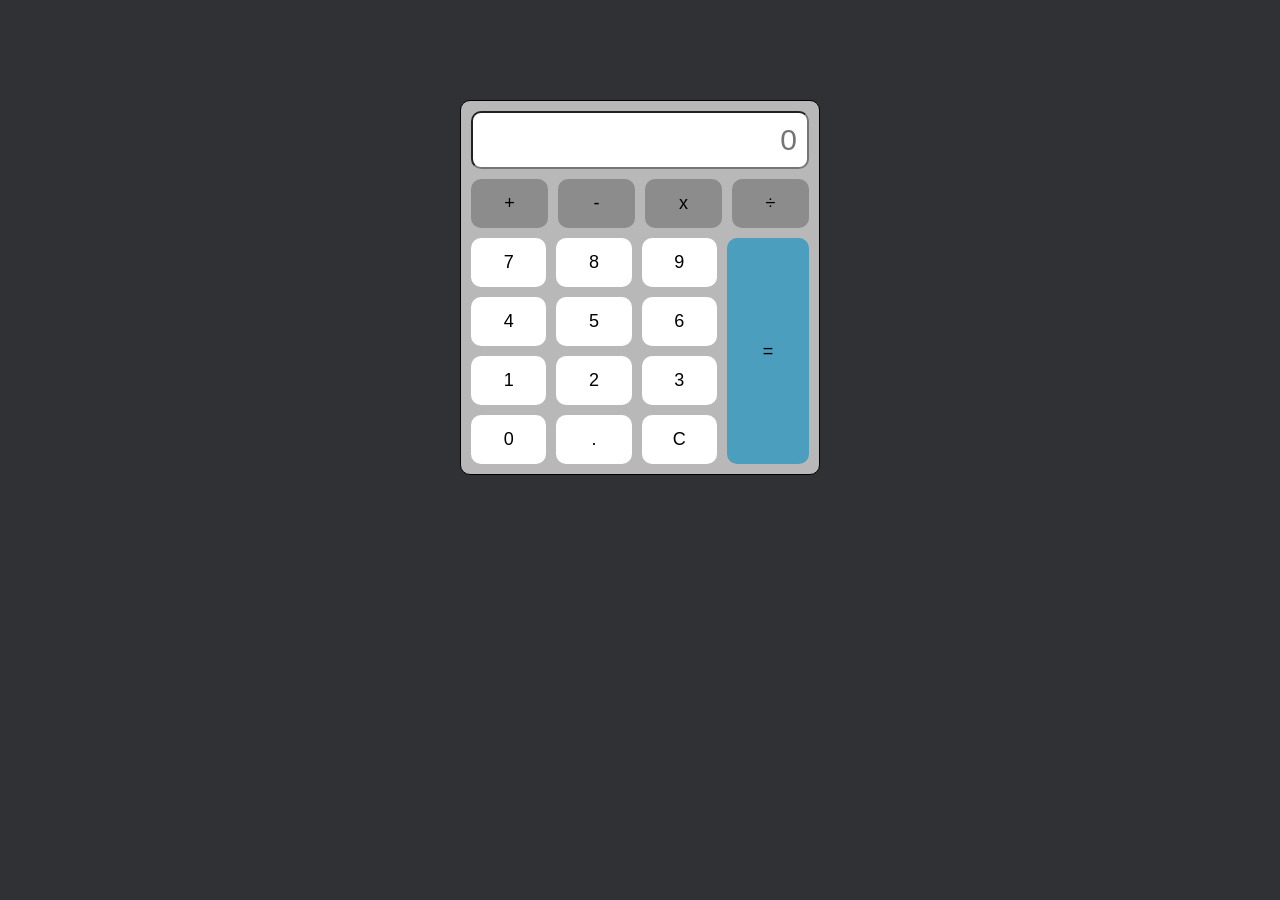
<file: calculadora/index.html>
<!DOCTYPE html>
<html lang="pt-BR">
<head>
    <meta charset="UTF-8">
    <meta name="viewport" content="width=device-width, initial-scale=1.0">
    <link rel="stylesheet" href="style.css">
    <title>Calculadora</title>
</head>
<body>
    
    <div class="container">
        <div class="cima">
            <input type="text" id="visor" placeholder="0" readonly>
        </div>
        <div class="meio">
            <button type="button" class="operacao">+</button>
            <button type="button" class="operacao">-</button>
            <button type="button" class="operacao">x</button>
            <button type="button" class="operacao">÷</button>
        </div>
        <div class="baixo">
            <div class="esquerda">
                <button type="button" class="numero">7</button>
                <button type="button" class="numero">8</button>
                <button type="button" class="numero">9</button>
                <button type="button" class="numero">4</button>
                <button type="button" class="numero">5</button>
                <button type="button" class="numero">6</button>
                <button type="button" class="numero">1</button>
                <button type="button" class="numero">2</button>
                <button type="button" class="numero">3</button>
                <button type="button" class="numero">0</button>
                <button type="button" id="ponto">.</button>
                <button type="button" id="limpar">C</button>
            </div>
                <button type="button" id="igual">=</button>
        </div>
    </div>

    <script src="script.js"></script>
</body>
</html>
</file>
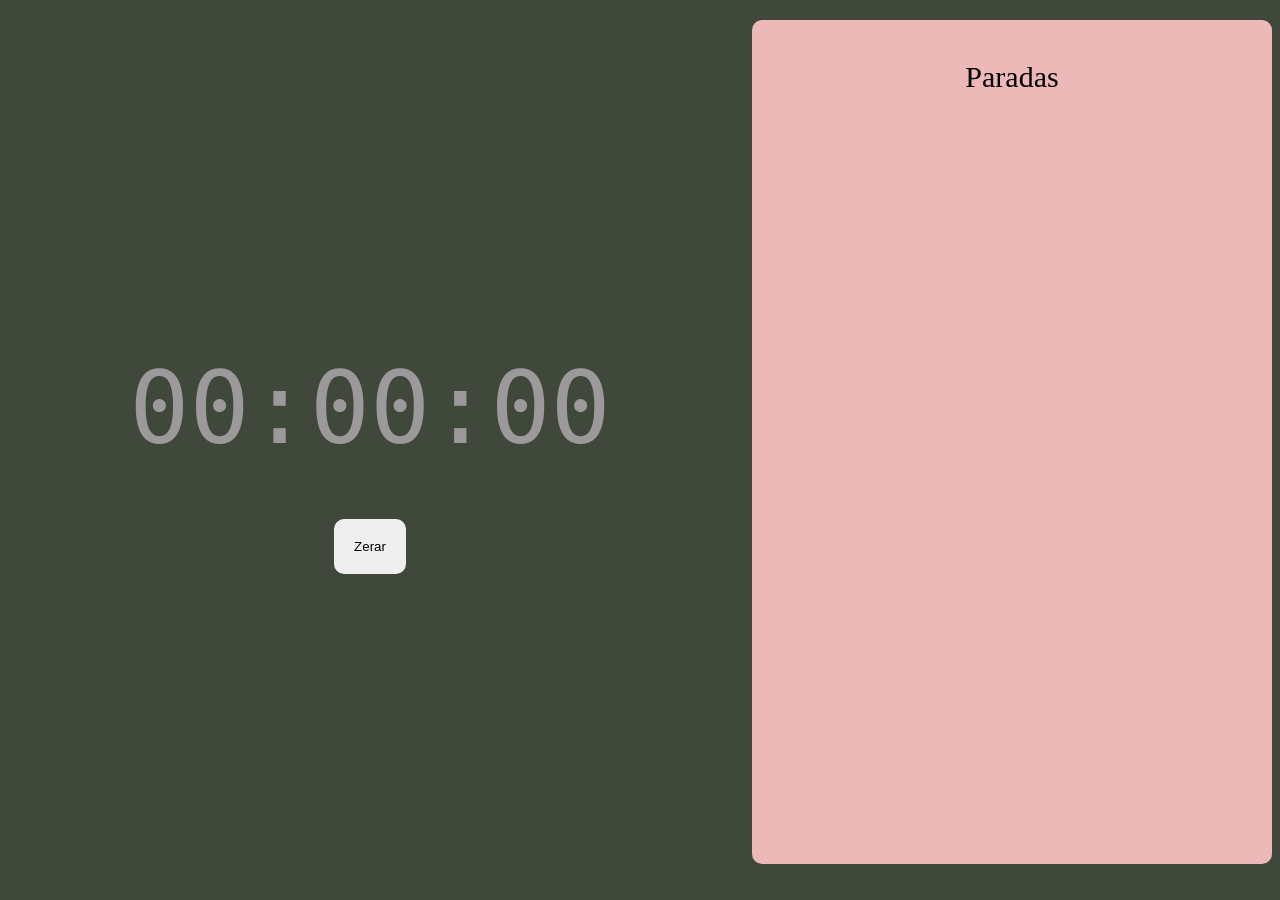
<file: cronometro/index.html>
<!DOCTYPE html>
<html lang="pt-BR">
<head>
    <meta charset="UTF-8">
    <meta name="viewport" content="width=device-width, initial-scale=1.0">
    <title>Document</title>
    <link rel="stylesheet" href="style.css">
</head>
<body>
    
    <div class="container">
        <div class="cronometro">
            <p id="tempo">00:00:00</p>
            <button type="button" id="zerar">Zerar</button>
        </div>
        <div class="paradas">
            <p>Paradas</p>
            <ol id="lista-parada">
            </ol>
        </div>
    </div>

    <script src="script.js"></script>

</body>
</html>
</file>
<file: calculadora/style.css>
*{
    box-sizing: border-box;
}

body{
    background-color:  #303134;
}

button{
    padding: 14px;
    font-size: 18px;
    border-radius: 10px;
    border:none;
    cursor: pointer;
}

.container{
    display: grid;
    max-width: 360px;
    margin: 100px auto;
    gap: 10px;
    border: 1px solid #000000;
    background-color: #b8b8b8;
    padding: 10px;
    border-radius: 10px;
}

.cima{
    display: grid;
}

.meio{
    display: grid;
    grid-template-columns: repeat(4, 1fr);
    gap: 10px;
}

.baixo{
    display: grid;
    grid-template-columns: 3fr 1fr;
    gap: 10px;
}

.esquerda{
    display: grid;
    grid-template-columns: 1fr 1fr 1fr;
    grid-template-rows: 1fr 1fr 1fr 1fr;
    gap: 10px;
}

.operacao{
    background-color: hsl(0, 0%, 55%);
}

.numero{
    background-color: rgb(255, 255, 255);
}

#visor{
    width: 100%;
    box-sizing: border-box;
    text-align: right;
    padding: 10px;
    font-size: 30px;
    color: black;
    background: white;
    border-radius: 10px;
}

#ponto{
    background-color: rgb(255, 255, 255);
}

#igual{
    background-color: rgb(75, 158, 190); 
}

#limpar{
    background-color: rgb(255, 255, 255);
}
</file>
<file: cronometro/style.css>
body{
    background-color: rgb(64, 71, 59);
}

.container{
    display: flex;
    max-width: 1300px;
    min-height: 500px;
    margin: 20px auto;
    gap: 20px;
}

.paradas{
    display: flex;
    flex-direction: column;
    width: 500px;
    height: calc(96vh - 40px);
    text-align: center;
    font-size: 30px;
    background-color: rgb(236, 184, 184);
    border-radius: 10px;
    padding: 10px;
    max-height: calc(96vh - 40px);
    overflow-y: auto;
}

.cronometro{
    display: flex;
    flex: 1;
    flex-direction: column;
    align-items: center;
    justify-content: center;
    gap: 12px;
}

#tempo{
    font-size: 100px;
    font-family: monospace;
    cursor: pointer;
    color: rgb(155, 153, 153);
    margin: 40px auto;
    user-select: none;
}

#zerar{
    padding: 20px;
    border-radius: 10px;
    border: none;
    cursor: pointer;
}

#lista-parada{
    margin: 10px 0;
    padding: 10px;
    list-style-position: inside;
}

#lista-parada li{
    font-size: 18px;
    padding: 10px;
    text-align: left;
}

#lista-parada li:nth-child(even){
    background-color: rgba(0, 0, 0, 0.08);
    border-radius: 6px;
}
</file>
